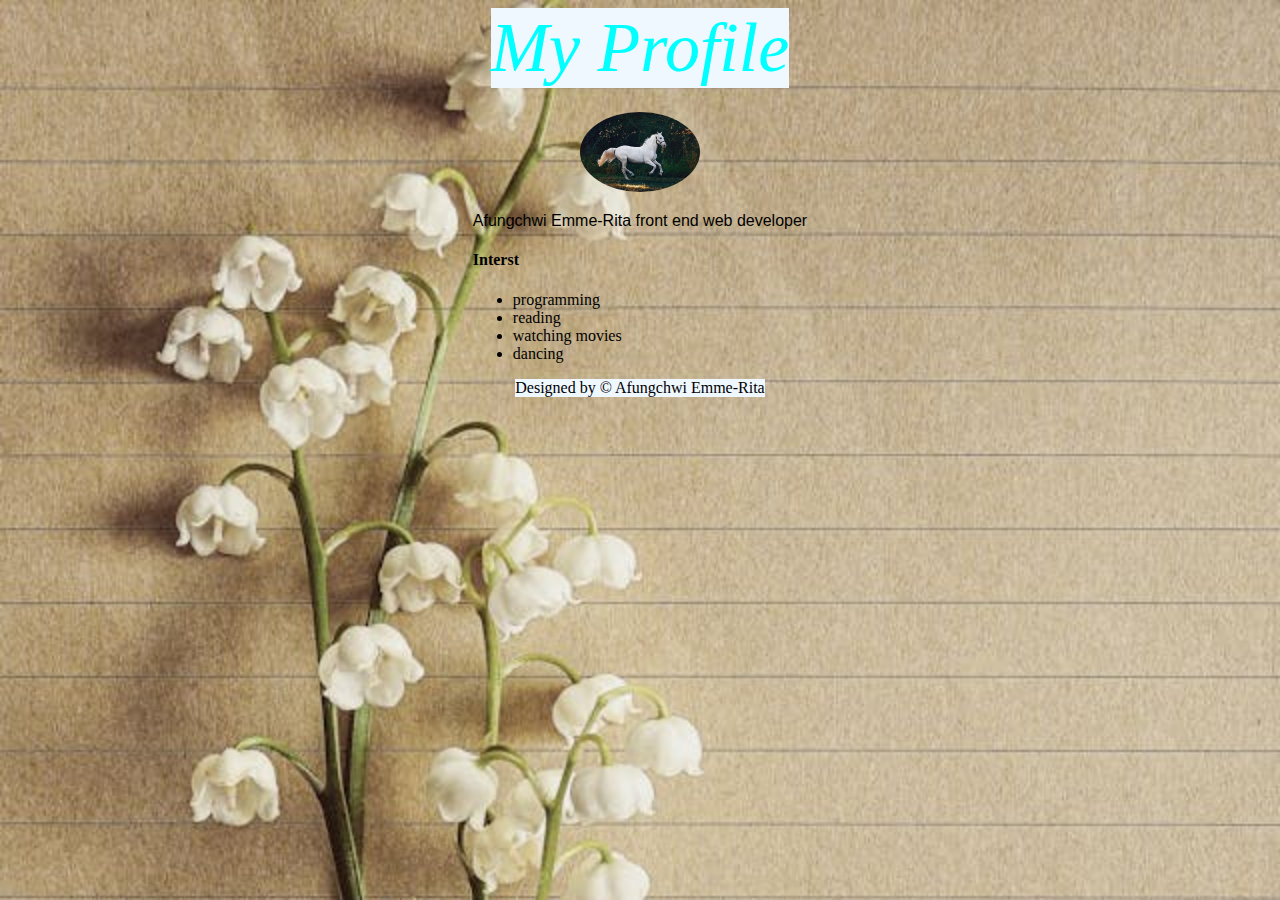
<file: index.html>
<!DOCTYPE html>
<html lang="en">
<head>
    <meta charset="UTF-8">
    <meta name="viewport" content="width=, initial-scale=1.0">
    <title>Document</title>
    <link rel="stylesheet" href="index.css">
</head>
<body>
   <header>My Profile</header>
   <section id="image">
    <img src="image/pexels-wildlittlethingsphoto-1996333.jpg" alt="white horse image" height="80px">
   </section> 
   <section>
    <p>Afungchwi Emme-Rita front end web developer</p>
    <h4>Interst</h4>
    <ul class="list">
        <li>programming</li>
        <li>reading</li>
        <li>watching movies</li>
        <li>dancing</li>
    </ul>
   </section>
   <footer>Designed by &copy; Afungchwi Emme-Rita</footer>
</body> 
</html>
</file>
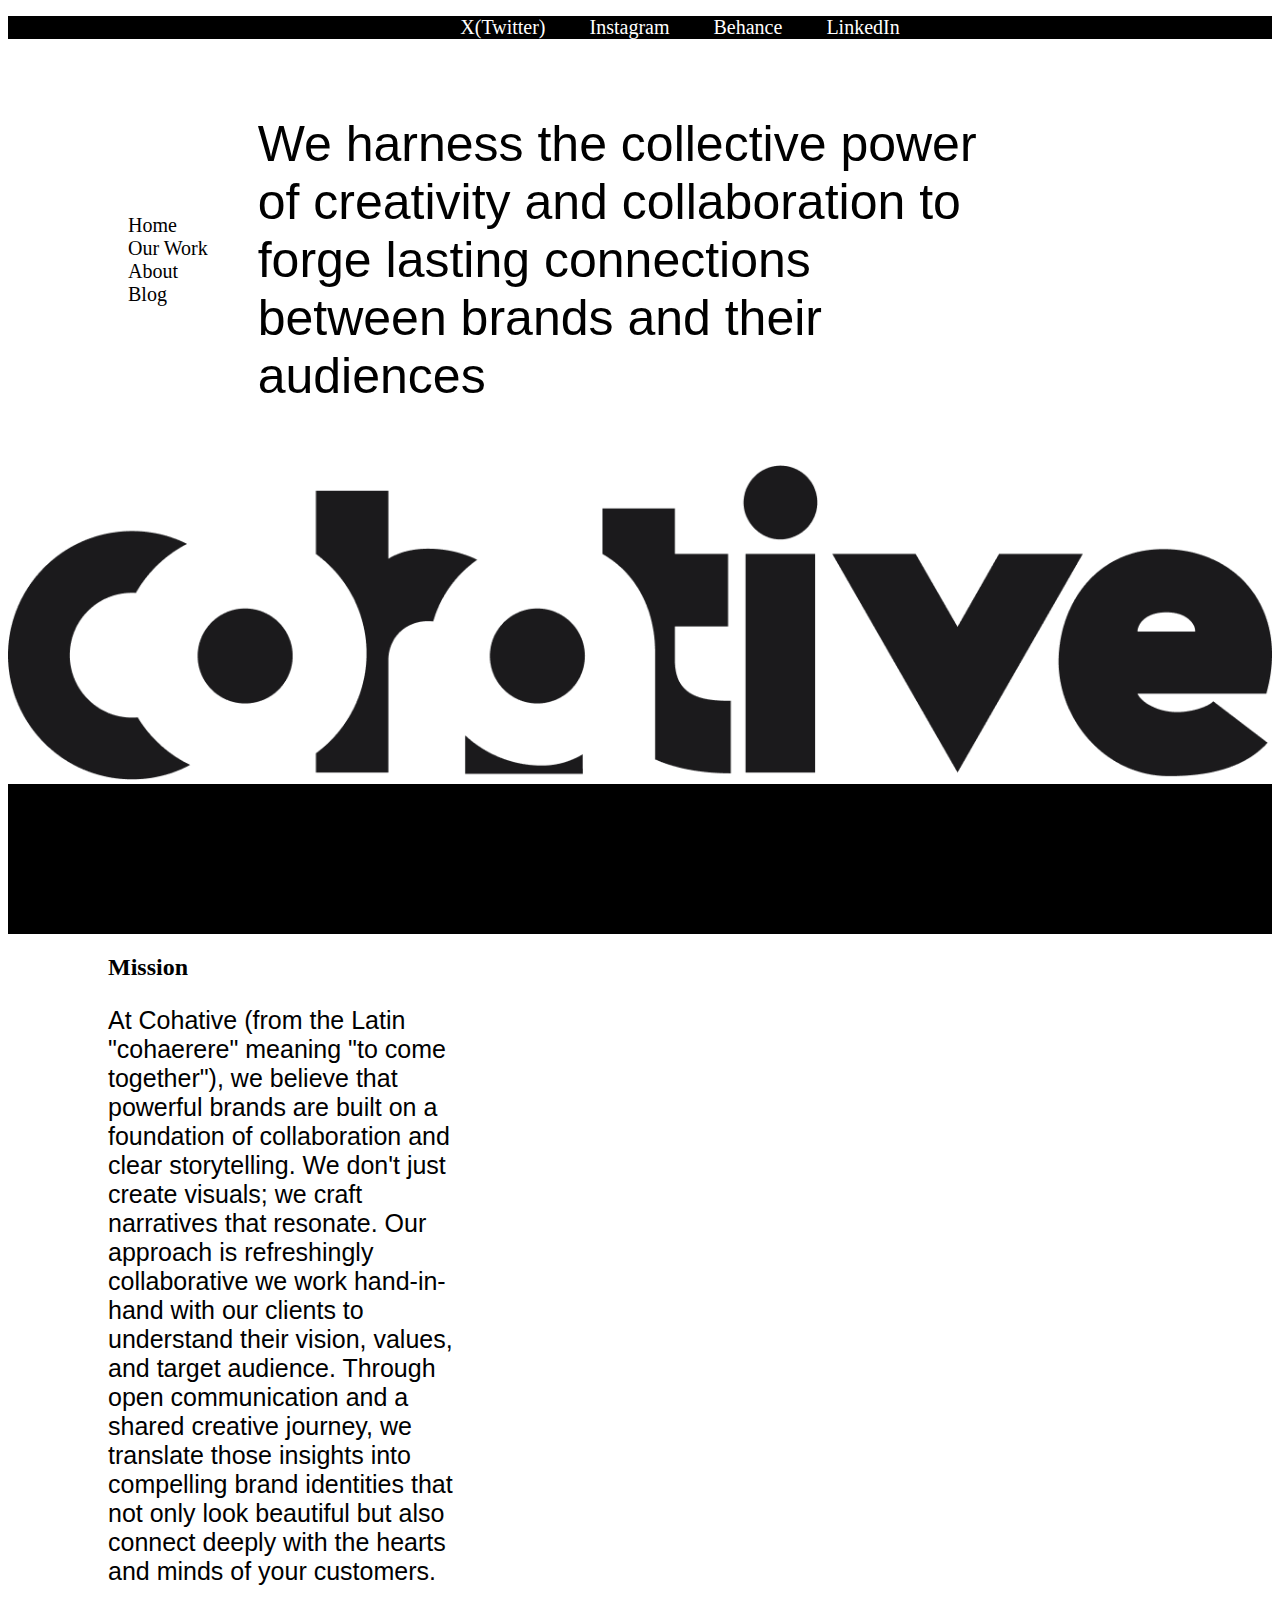
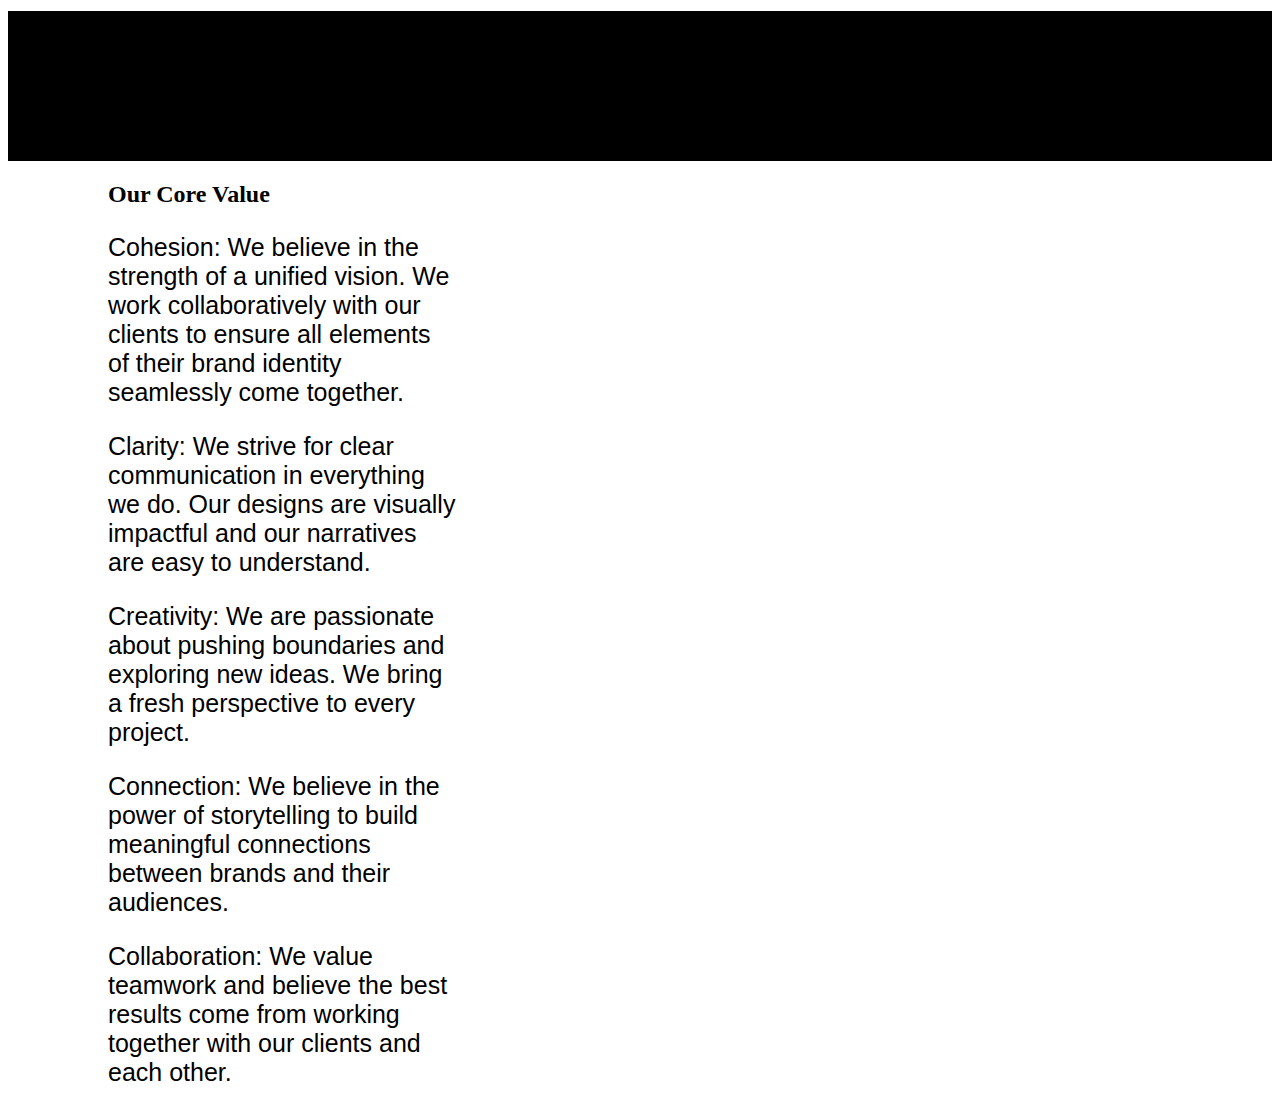
<file: cohative.html>
<!DOCTYPE html>
<html lang="en">
<head>
    <meta charset="UTF-8">
    <meta name="viewport" content="width=device-width, initial-scale=1.0">
    <title>cohative</title>
    <link rel="stylesheet" href="co.css">
</head>
<body>
        <section class="platforms">
            <nav>
                <ul>
                    <li> <a href="">X(Twitter)</a></li>
                    <li> <a href="">Instagram</a></li>
                    <li> <a href=""> Behance</a></li>
                    <li> <a href=""> LinkedIn</a></li>
                </ul>
            
            </nav>
           </section>
           <section class="body">
            <nav class="bar">
                <ul class="nav">
                    <li> <a href="">Home</a></li>
                    <li><a href="">Our Work</a></li>
                    <li><a href="">About</a></li>
                    <li> <a href="">Blog</a></li>
                </ul> 
            </nav>
            
            <p id="not">
                We harness the 
                collective power of 
                creativity and 
                collaboration to forge 
                lasting connections 
                between brands and 
                their audiences
            </p>
        </section>
            <div>
        <img src="image/cohative-home-BOwcuPn0.png" alt="">
           </div> 
        <div class="sp1"></div>
        <section class="goals">
            <h2>Mission</h2>
            <p>
                At Cohative (from the Latin 
                "cohaerere" meaning "to come 
                together"), we believe that 
                powerful brands are built on a 
                foundation of collaboration 
                and clear storytelling. We don't 
                just create visuals; we craft 
                narratives that resonate. Our 
                approach is refreshingly 
                collaborative we work hand-in-hand 
                with our clients to 
                understand their vision, 
                values, and target audience. 
                Through open communication 
                and a shared creative journey, 
                we translate those insights 
                into compelling brand 
                identities that not only look 
                beautiful but also connect 
                deeply with the hearts and 
                minds of your customers.
            </p>
        </section>
        <div class="sp1"></div>
        <section class="para">
            <h2>Our Core Value</h2>
            <p >
                Cohesion: We believe in the 
                strength of a unified vision. 
                We work collaboratively with 
                our clients to ensure all 
                elements of their brand 
                identity seamlessly come 
                together.
            </p>
            <p>
                Clarity: We strive for clear 
                communication in everything 
                we do. Our designs are 
                visually impactful and our 
                narratives are easy to 
                understand.
            </p>
            <p>
                Creativity: We are passionate 
                about pushing boundaries and 
                exploring new ideas. We bring 
                a fresh perspective to every 
                project.
            </p>
            <p>
                Connection: We believe in the 
                power of storytelling to build 
                meaningful connections 
                between brands and their 
                audiences.</p>
            <p>
                Collaboration: We value 
                teamwork and believe the best 
                results come from working 
                together with our clients and 
                each other.
            </p>
        </section>
  
</body>
</html>
</file>
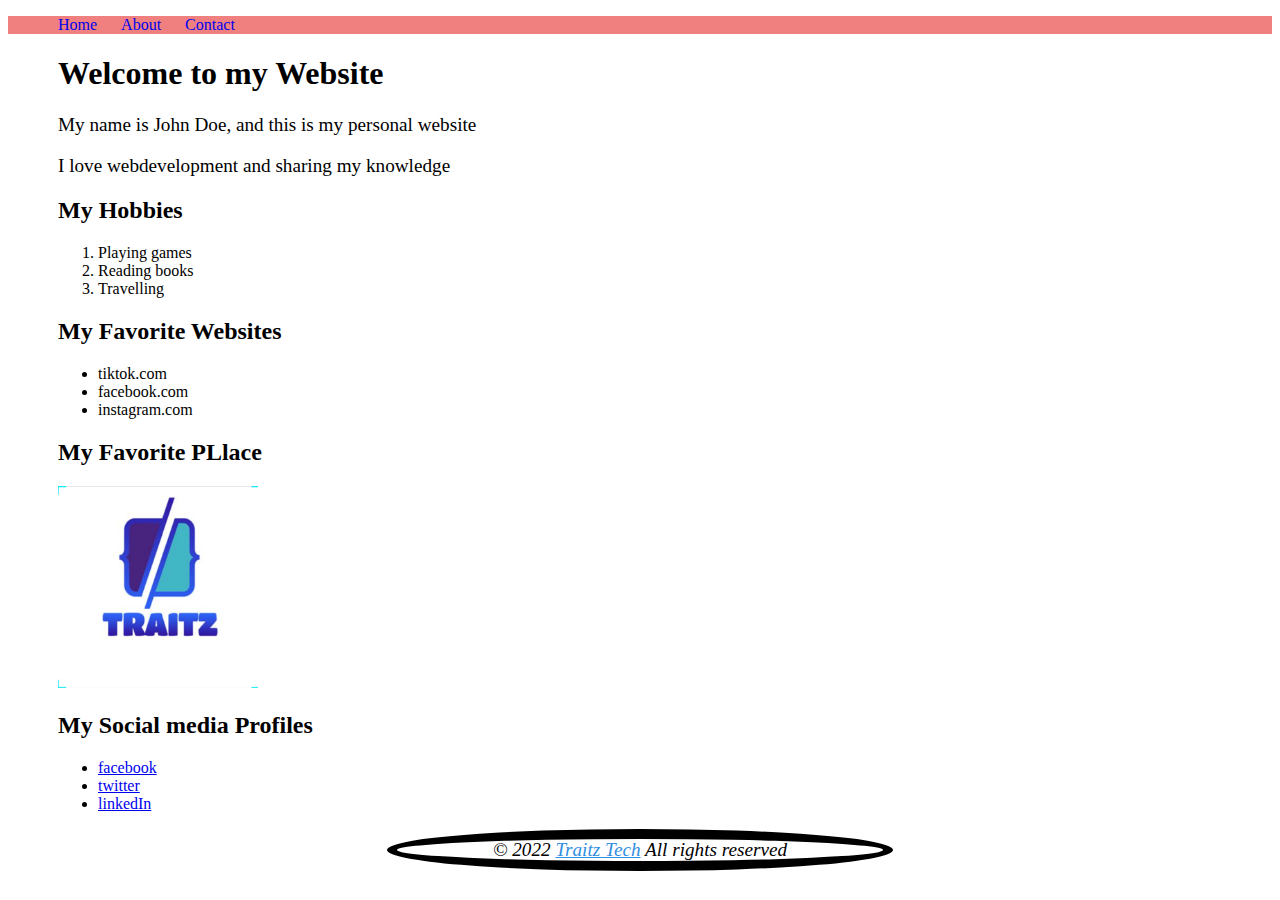
<file: ex_2.html>
<!DOCTYPE html>
<html lang="en">
<head>
    <meta charset="UTF-8">
    <meta name="viewport" content="width=device-width, initial-scale=1.0">
    <title>My first HTML document</title>
    <link rel="stylesheet" href="ex2.css">
</head>
<body>
    <nav>
        <ul class="header">
            <li><a href="index.html">Home</a></li>
            <li><a href="about.html">About</a></li>
            <li><a href="contact.html">Contact</a></li>
        </ul>
       </nav>
    <main>
       <h1 id="">Welcome to my Website</h1>
       <P>My name is John Doe, and this is my personal website</P> 
       <p>I love webdevelopment and sharing my knowledge</p>
    
       <h2>My Hobbies</h2>
       <ol>
        <li>Playing games</li>
        <li>Reading books</li>
        <li>Travelling</li>
       </ol>
    
       <h2>My Favorite Websites</h2>
       <ul>
        <li>tiktok.com</li>
        <li>facebook.com</li>
        <li>instagram.com</li>
       </ul>
    
       <h2>My Favorite PLlace</h2>
       <img src="image/logo.png" alt="" width="200px">
    
       <h2>My Social media Profiles</h2>
       <ul>
        <li><a href="http://facebook.com">facebook</a></li>
        <li><a href="http://twitter.com">twitter</a></li>
        <li><a href="http://linkedIn">linkedIn</a></li>
    
       </ul>
   </main> 
   
   <footer>&copy; 2022  <a href="Traitz.tech">Traitz Tech</a> All rights reserved</footer>
</body>
</html>
</file>
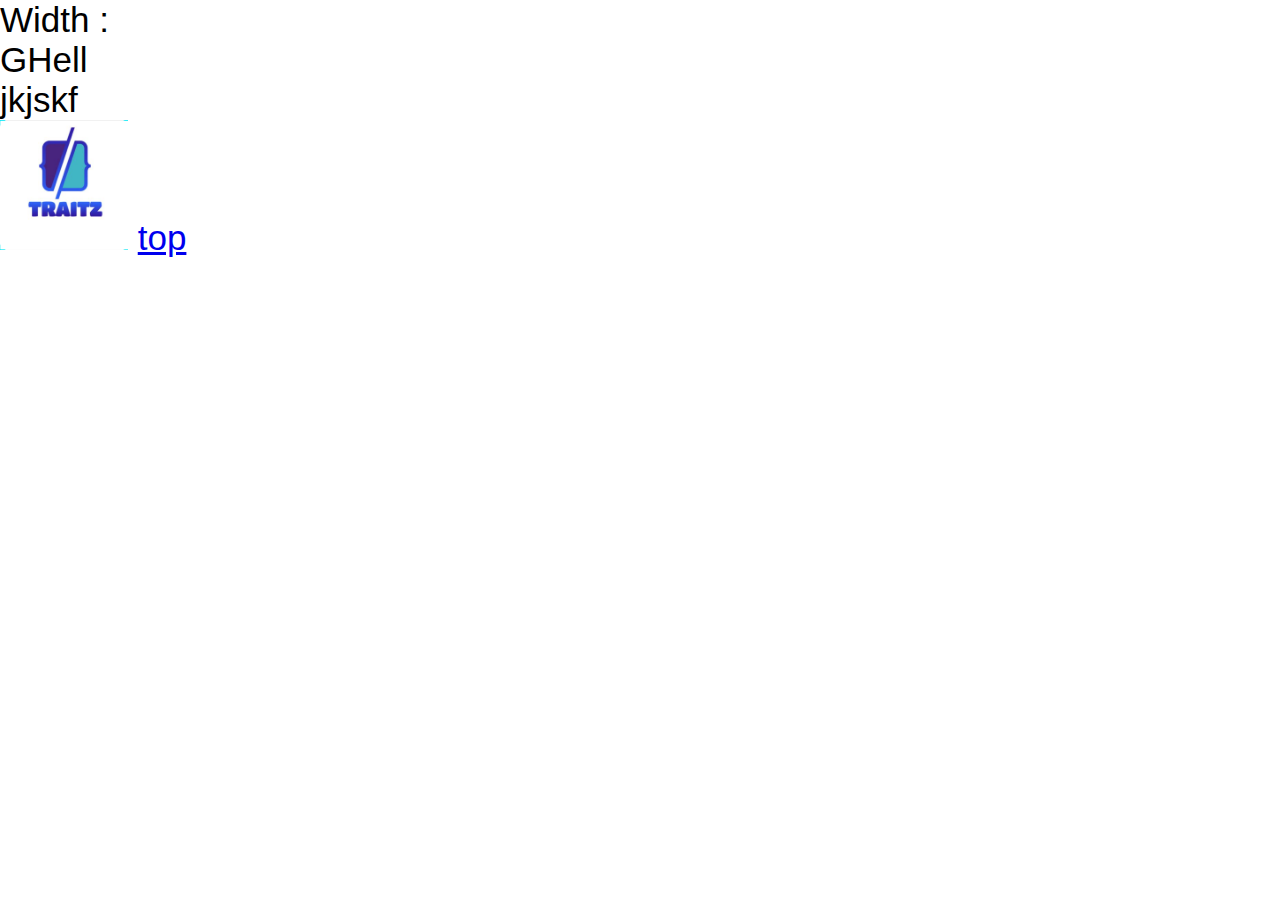
<file: ex_4.html>
<!DOCTYPE html>
<html lang="en">
<head>
    <meta charset="UTF-8">
    <meta name="viewport" content="width=device-width, initial-scale=1.0">
    <title>Media query practice</title>
    <link rel="stylesheet" href="ex4.css">
</head>
<body>
    <div class="container" id="size">
        <div class="text"> Hello Screen !</div>
    </div>
    <div class="m1">
        <p>GHell</p>
        <p>jkjskf</p>
        <img src="image/logo.png" alt="">  
        <a href="#size">top</a>
    <div id="size"></div>
</body>
<script src="main.js"></script>
</html>
</file>
<file: index.css>
body{
    background-image: url(/image/pexels-pixabay-459335\ \(1\).jpg);
    background-repeat: none;
    background-size: cover;
    display: flex;
    flex-direction:column;
    justify-content: center;
    align-items: center;
}
header{
    font-style: italic;
    font-size:70px;
    color: aqua;
    background-color: aliceblue;
}
#image img{
    border-radius: 50%;
    margin-top: 20%;
}
h4{
    padding top:40px ;
}
footer{
    background-color: aliceblue;
}
p{
    font-family: Arial, Helvetica, sans-serif;
}
</file>
<file: co.css>
.platforms ul li {
    display: inline;
    padding-left: 40px;
    font-size: 20px;
    list-style-type: none;
    
}

.platforms ul{
    background-color: black;
}
.platforms ul li a{
    color: white;
    text-decoration: none;
}
.nav li {
    list-style-type: none;
    font-size: 20px;
}
.nav li a{
    text-decoration: none;
    color: black;
   
}
.bar{
    padding-left: 40px;
    padding-right: 40px;
}

p{
    font-size: 25px;
    font-family: 'Segoe UI', Tahoma, Geneva, Verdana, sans-serif;
    width: 30%;
    
    
}
h2{
    margin-left: 0px;
}

.body{
    display: flex;
    padding: 0px 20px 0pc 40px;
    align-items: center;
}
.platforms nav{
    text-align: center;
}
.sp1{
    width: 100%;
    height: 150px;
    background-color: black;
}.para{
    padding-left:100px;
    
}
.goals{
    padding-left:100px;
}
img{
    width: 100%;
}
#not{
    font-size: 50px;
    padding-top: 10px;
    padding: 10px;
    width: 60%;
}
main{
    margin: none;
}
</file>
<file: ex2.css>
nav ul{
    background-color: lightcoral;
 }
 nav ul li{
    list-style-type: square;
    display: inline;
    padding: 10px 10px;
 }
 nav ul li a{
    text-decoration: none;
 }
 main{
    padding-left: 50px;
 }
 p{
    font-size: larger;
 }
 footer{
    font-style:italic ;
    font-size: larger;
    text-align: center;
    border: 10px solid black;
    border-radius:50%;
    margin-left: 30%;
    margin-right: 30%;
    
 }
 footer a{
    color: rgb(49, 142, 223);
 }
</file>
<file: ex4.css>
* {
  margin: 0px;
  padding: 0px;
  box-sizing: border-box;
}
* body {
  font-size: 35px;
  font-family: sans-serif;
}

@media (max-width: 1000px) {
  .m1 {
    display: grid;
    grid-template-columns: 500px 10px 30px;
  }
}
.m1 img {
  width: 10vw;
}/*# sourceMappingURL=ex4.css.map */
</file>
